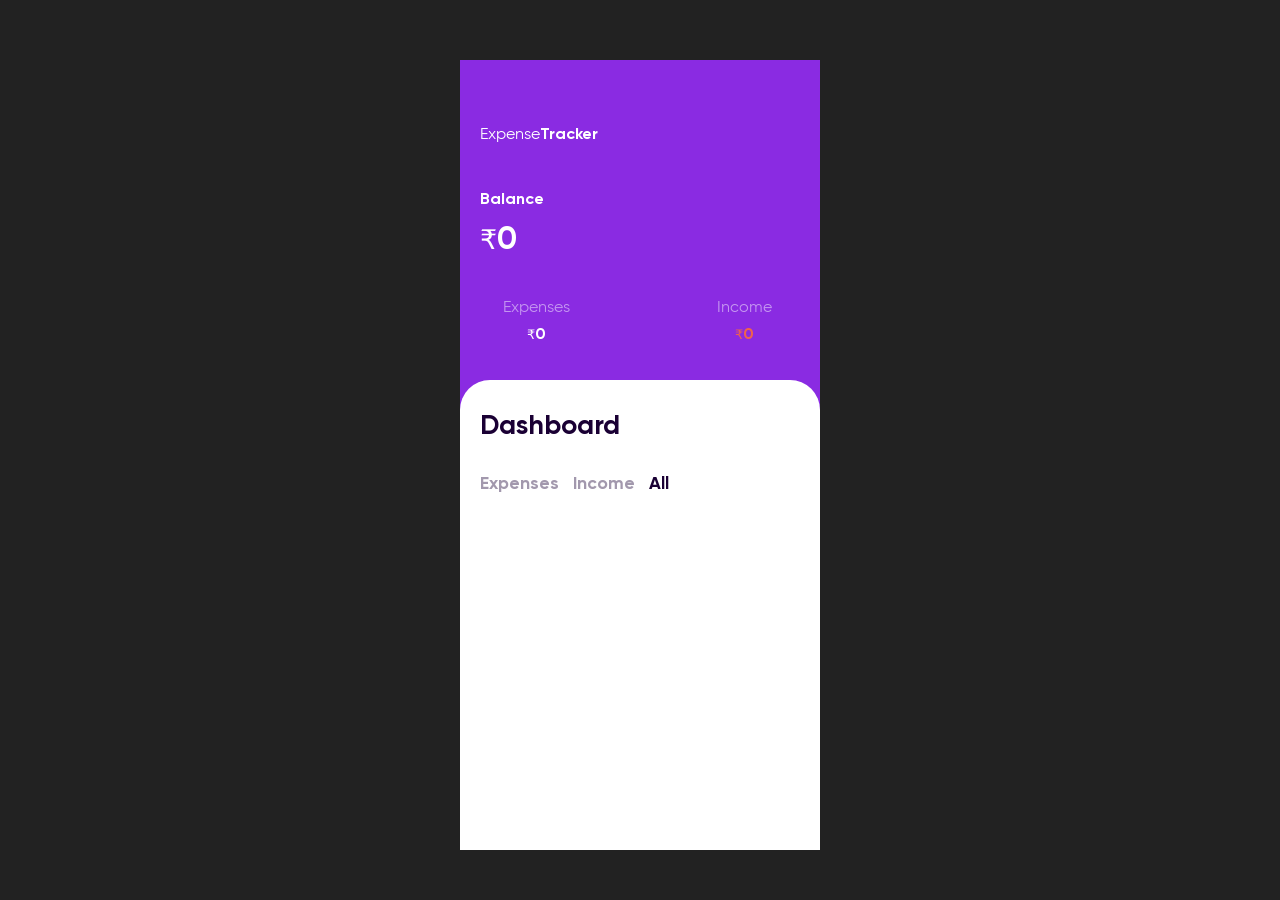
<file: index.html>
<!DOCTYPE html>
<html lang="en">
<head>
    <meta charset="UTF-8">
    <meta name="viewport" content="width=device-width, initial-scale=1.0">
    <title>Expense Tracker</title>
    <link rel="stylesheet" href="style.css">
</head>
<body>
    <div class="budget-container">
        <div class="app-title">
            <a href="">Expense<b>Tracker</b></a>
        </div>
        <div class="budget-header">
            <div class="balance">
                <div class="title">
                    Balance
                </div>
                <div class="value">
                    <small>₹</small>0
                </div>
            </div>
            <div class="account">
                <div class="income">
                    <div class="title">
                        Expenses
                    </div>
                    <div class="income-total">
                        <small>$</small>0
                    </div>
                </div>
                <div class="chart"></div>
                <div class="outcome">
                    <div class="title">
                        Income
                    </div>
                    <div class="outcome-total">
                        <small>₹</small>0
                    </div>
                </div>
            </div>
        </div>
        <div class="budget-dashboard">
            <div class="dash-title">Dashboard</div>
            <div class="toggle">
                <div class="tab1">Expenses</div>
                <div class="tab2">Income</div>
                <div class="tab3 active">All</div>
            </div>
            <div class="hide" id="income">
                <ul class="list"></ul>
                <div class="input">
                    <input type="text" id="income-title-input" name="title" placeholder="Title">
                    <input type="number" id="income-amount-input" name="amount" placeholder="₹0">
                    <div class="add-income"><img src="icon/plus.png" alt=""></div>
                </div>
            </div>
            <div class="hide" id="expense">
                <ul class="list"></ul>
                <div class="input">
                    <input type="text" id="expense-title-input" name="title" placeholder="Title">
                    <input type="number" id="expense-amount-input" name="amount" placeholder="₹0">
                    <div class="add-expense"><img src="icon/plus.png" alt=""></div>
                </div>
            </div>
            <div id="all">
                <ul class="list"></ul>
            </div>
        </div>
    </div>

    <script src="chart.js"></script>
    <script src="budget.js"></script>
</body>
</html>
</file>
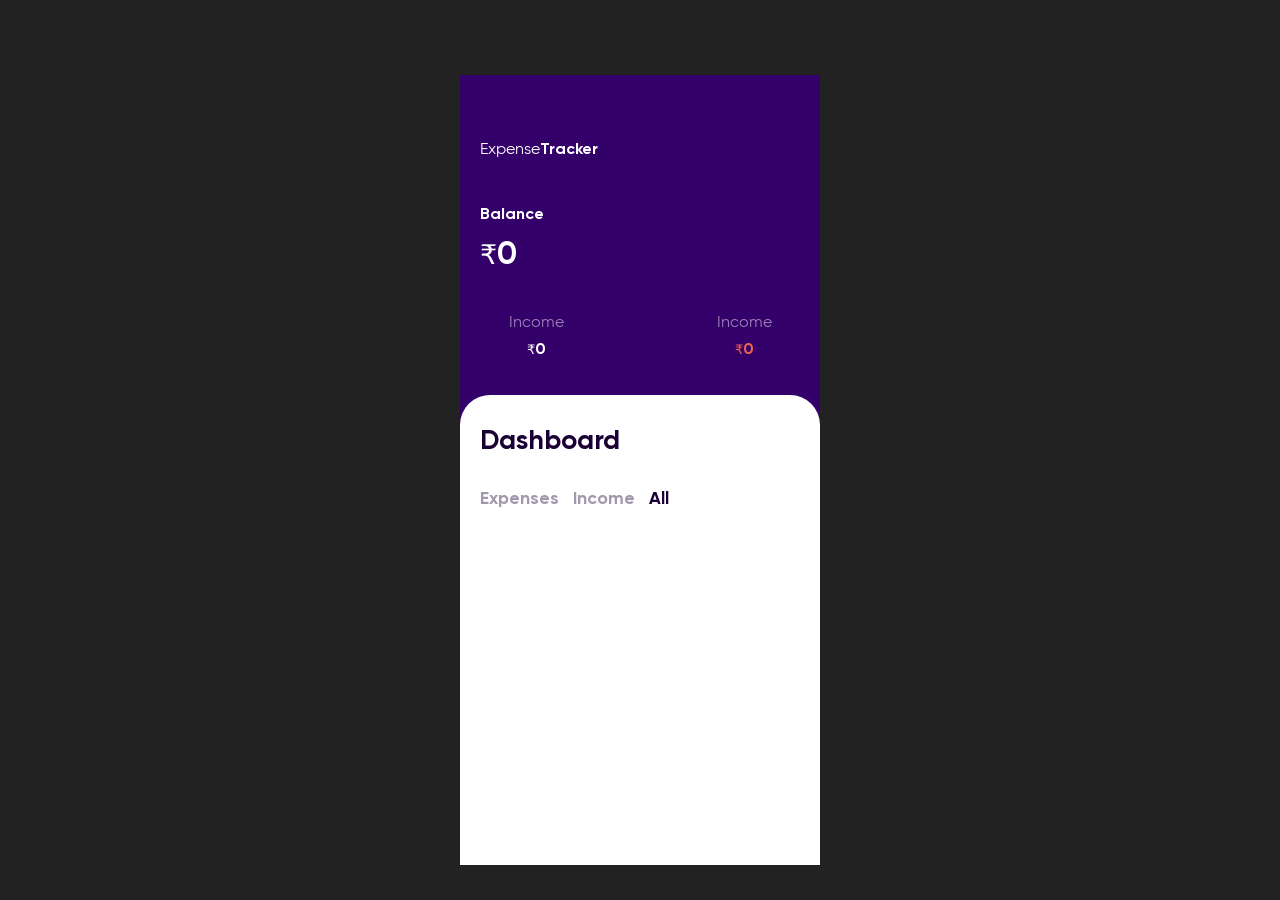
<file: Expense Tracker/index.html>
<!DOCTYPE html>
<html lang="en">
<head>
    <meta charset="UTF-8">
    <meta name="viewport" content="width=device-width, initial-scale=1.0">
    <title>Expense Tracker</title>
    <link rel="stylesheet" href="style.css">
</head>
<body>
    <div class="budget-container">
        <div class="app-title">
            <a href="">Expense<b>Tracker</b></a>
        </div>
        <div class="budget-header">
            <div class="balance">
                <div class="title">
                    Balance
                </div>
                <div class="value">
                    <small>₹</small>0
                </div>
            </div>
            <div class="account">
                <div class="income">
                    <div class="title">
                        Income
                    </div>
                    <div class="income-total">
                        <small>$</small>0
                    </div>
                </div>
                <div class="chart"></div>
                <div class="outcome">
                    <div class="title">
                        Income
                    </div>
                    <div class="outcome-total">
                        <small>₹</small>0
                    </div>
                </div>
            </div>
        </div>
        <div class="budget-dashboard">
            <div class="dash-title">Dashboard</div>
            <div class="toggle">
                <div class="tab1">Expenses</div>
                <div class="tab2">Income</div>
                <div class="tab3 active">All</div>
            </div>
            <div class="hide" id="income">
                <ul class="list"></ul>
                <div class="input">
                    <input type="text" id="income-title-input" name="title" placeholder="Title">
                    <input type="number" id="income-amount-input" name="amount" placeholder="₹0">
                    <div class="add-income"><img src="icon/plus.png" alt=""></div>
                </div>
            </div>
            <div class="hide" id="expense">
                <ul class="list"></ul>
                <div class="input">
                    <input type="text" id="expense-title-input" name="title" placeholder="Title">
                    <input type="number" id="expense-amount-input" name="amount" placeholder="₹0">
                    <div class="add-expense"><img src="icon/plus.png" alt=""></div>
                </div>
            </div>
            <div id="all">
                <ul class="list"></ul>
            </div>
        </div>
    </div>

    <script src="chart.js"></script>
    <script src="budget.js"></script>
</body>
</html>
</file>
<file: style.css>
@font-face {
    font-family: 'Gilroy';
    src: url('font/Gilroy-Regular.woff') format('woff');
    font-weight: bold;
    font-style: normal;
}
@font-face {
    font-family: 'Gilroy Bold';
    src: url('font/Gilroy-Bold.woff') format('woff');
    font-weight: bold;
    font-style: normal;
}

body{
    background-color: #222;
    font-family: 'Gilroy';
}

*{
    font-family: 'Gilroy';
    list-style: none;
    text-decoration: none;
    -webkit-user-select: none;      
    -moz-user-select: none;
    -ms-user-select: none;
    user-select: none;
}

/* REMOVE SPINNERS FROM NUMBER INPUT */
/* Chrome, Safari, Edge, Opera */
input::-webkit-outer-spin-button, input::-webkit-inner-spin-button {
    -webkit-appearance: none;
    margin:0;
}

/* Firefox */
input[type=number] {
  -moz-appearance: textfield;
}

.budget-container{
    position: absolute;
    width: 360px;
    height: 780px;
    top: 50%;
    left: 50%;
    transform: translateX(-50%) translateY(-50%);
    background-color:blueviolet;
    

}

.budget-container .app-title{
    margin-top: 65px;
    margin-left: 20px;
}

.budget-container .app-title a{
    color: #FFF;
}
.budget-container .app-title a b{
    font-family: 'Gilroy Bold';
}

.budget-header{

}

.budget-header .balance{
    margin-top: 45px;
    margin-left: 20px;
}

.budget-header .balance .title{
    color: #FFF;
    font-size: 1em;
    font-family: 'Gilroy Bold';
}

.budget-header .balance .value{
    color: #FFF;
    font-size: 2em;
    margin-top: 10px;
    font-family: 'Gilroy Bold';
}

.budget-header .account{
    display: block;
    width: 310px;
    margin: 35px auto 0;
    line-height: 1.7em;
    text-align: center;
    
}

.budget-header .account .income, .chart, .outcome{
    height: 50px;
    display: inline-block;
    width: 100px;
    vertical-align: middle;
}

.budget-header .account .income .title{
    color: #FFF;
    opacity: 0.5;
}
.budget-header .account .income .income-total{
    color: #FFF;
    font-family: 'Gilroy Bold';
}

.budget-header .account .outcome .title{
    color: #FFF;
    opacity: 0.5;
}
.budget-header .account .outcome .outcome-total{
    color: #f0624d;
    font-family: 'Gilroy Bold';
}

/*/////////////   DASHBOARD    /////////////*/
.budget-dashboard{
    display: block;
    width: 360px;
    height: 470px;
    background-color: #FFF;
    margin-top: 35px;
    border-radius: 30px 30px 0 0;
}

.budget-dashboard .dash-title{
    display: inline-block;
    color: #1a0034;
    font-size: 1.7em;
    margin-left: 20px;
    margin-top: 30px;
    font-family: 'Gilroy Bold';
}

.toggle{
    display: block;
    margin-top: 30px;
    margin-left: 20px;
}

.toggle .tab1, .tab2, .tab3{
    display: inline-block;
    cursor: pointer;
    font-size: 1.1em;
    color: #1a0034;
    font-family: 'Gilroy Bold';
    opacity: 0.4;
}

.toggle .tab2, .tab3{
    margin-left: 10px;
}

.active{
    opacity : 1 !important;
}

.hide{
    display: none;
}

.budget-dashboard input{
    /* MAKE INPUT SELECTABLE */
    -webkit-user-select: auto;      
    -moz-user-select: auto;
    -ms-user-select: auto;
    user-select: auto;
}

/* ////////// ALL ///////////// */
.budget-dashboard #all{
    width: 360px;
    height: 339px;
    position: relative;
}
.budget-dashboard #all ul{
    width: 360px;
    height: 285px;
    list-style: none;
    margin: 0;
    padding: 0;
    margin-top:20px;
    overflow-x: auto;
}

.budget-dashboard #all ul.list li{
    position: relative;
    font-size: 1em;
}

.budget-dashboard #all ul.list li *{
    display: inline-block;
    height: 30px;
    vertical-align: middle;
}

.budget-dashboard #all ul.list li .entry{
    width:250px;
    height: auto;
    padding-left: 20px;
    margin-bottom: 10px;;
    word-wrap: break-word;
    font-family: 'Gilroy Bold';
}

.budget-dashboard #all ul.list li #edit{
    visibility: hidden;
}

.budget-dashboard #all ul.list li #delete{
    position: absolute;
    width:20px;
    height: 20px;
    right: 20px;
    cursor: pointer;
    background-image: url('icon/trash.png');
    background-size: 20px 20px;
    background-repeat: no-repeat;
}

.budget-dashboard #all ul.list li.income{

}
.budget-dashboard #all ul.list li.expense{
    color: #f0624d;
}

/* //////// EXPENSE ////////// */
.budget-dashboard #expense{
    width: 360px;
    height: 339px;
    position: relative;
}

.budget-dashboard #expense .input{
    position: absolute;
    display: block;
    width: 360px;
    bottom: 0;
    border-top: 1px solid #ccc;
}

.budget-dashboard #expense .input *{
    display: inline-block;
    vertical-align: middle;
}

.budget-dashboard #expense .input input#expense-title-input{
    height: 40px;
    width : 150px;
    padding-left: 10px;
    font-size: 1.2em;
    font-family: 'Gilroy';
    margin: 5px;
    margin-left: 10px;
    margin-right: 10px;
    border-radius: 10px 0 0 10px;
    border: none;
}

.budget-dashboard #expense .input input#expense-amount-input{
    height: 40px;
    width : 110px;
    padding-left: 10px;
    font-size: 1.2em;
    font-family: 'Gilroy';
    margin: 5px;
    margin-left: -10px;
    border-radius: 0 10px 10px 0;
    border: none;
}

.budget-dashboard #expense .input .add-expense img{
    width: 40px;
    height: 40px;
    cursor: pointer;
}

.budget-dashboard #expense ul{
    width: 360px;
    height: 285px;
    list-style: none;
    margin: 0;
    padding: 0;
    margin-top:20px;
    overflow-x: auto;
}

.budget-dashboard #expense ul.list li{
    position: relative;
    font-size: 1em;
}

.budget-dashboard #expense ul.list li *{
    display: inline-block;
    height: 30px;
    vertical-align: middle;
}

.budget-dashboard #expense ul.list li .entry{
    width:250px;
    height: auto;
    padding-left: 20px;
    margin-bottom: 10px;;
    word-wrap: break-word;
    font-family: 'Gilroy Bold';
    color: #f0624d;
}

.budget-dashboard #expense ul.list li #edit{
    position: absolute;
    width:20px;
    height: 20px;
    right: 50px;
    cursor: pointer;
    background-image: url("icon/edit.png");
    background-size: 20px 20px;
    background-repeat: no-repeat;
}

.budget-dashboard #expense ul.list li #delete{
    position: absolute;
    width:20px;
    height: 20px;
    right: 20px;
    cursor: pointer;
    background-image: url('icon/trash.png');
    background-size: 20px 20px;
    background-repeat: no-repeat;
}

/* /////// INCOME //////// */
.budget-dashboard #income{
    width: 360px;
    height: 339px;
    position: relative;
}

.budget-dashboard #income .input{
    position: absolute;
    display: block;
    width: 360px;
    bottom: 0;
    border-top: 1px solid #ccc;
}

.budget-dashboard #income .input *{
    display: inline-block;
    vertical-align: middle;
}

.budget-dashboard #income .input input#income-title-input{
    height: 40px;
    width : 150px;
    padding-left: 10px;
    font-size: 1.2em;
    font-family: 'Gilroy';
    margin: 5px;
    margin-left: 10px;
    border-radius: 10px 0 0 10px;
    border: none;
}

.budget-dashboard #income .input input#income-amount-input{
    height: 40px;
    width : 110px;
    padding-left: 10px;
    font-size: 1.2em;
    font-family: 'Gilroy';
    margin: 5px;
    margin-left: -10px;
    border-radius: 0 10px 10px 0;
    border: none;
}

.budget-dashboard #income .input .add-income img{
    width: 40px;
    height: 40px;
    cursor: pointer;
}

.budget-dashboard #income ul{
    width: 360px;
    height: 285px;
    list-style: none;
    margin: 0;
    padding: 0;
    margin-top:20px;
    overflow-x: auto;
}

.budget-dashboard #income ul.list li{
    position: relative;
    font-size: 1em;
}

.budget-dashboard #income ul.list li *{
    display: inline-block;
    height: 30px;
    vertical-align: middle;
}

.budget-dashboard #income ul.list li .entry{
    width:250px;
    height: auto;
    padding-left: 20px;
    margin-bottom: 10px;;
    word-wrap: break-word;
    font-family: 'Gilroy Bold';
}

.budget-dashboard #income ul.list li #edit{
    position: absolute;
    width:20px;
    height: 20px;
    right: 50px;
    cursor: pointer;
    background-image: url("icon/edit.png");
    background-size: 20px 20px;
    background-repeat: no-repeat;
}

.budget-dashboard #income ul.list li #delete{
    position: absolute;
    width:20px;
    height: 20px;
    right: 20px;
    cursor: pointer;
    background-image: url('icon/trash.png');
    background-size: 20px 20px;
    background-repeat: no-repeat;
}
</file>
<file: Expense Tracker/style.css>
@font-face {
    font-family: 'Gilroy';
    src: url('font/Gilroy-Regular.woff') format('woff');
    font-weight: bold;
    font-style: normal;
}
@font-face {
    font-family: 'Gilroy Bold';
    src: url('font/Gilroy-Bold.woff') format('woff');
    font-weight: bold;
    font-style: normal;
}

body{
    background-color: #222;
    font-family: 'Gilroy';
}

*{
    font-family: 'Gilroy';
    list-style: none;
    text-decoration: none;
    -webkit-user-select: none;      
    -moz-user-select: none;
    -ms-user-select: none;
    user-select: none;
}

/* REMOVE SPINNERS FROM NUMBER INPUT */
/* Chrome, Safari, Edge, Opera */
input::-webkit-outer-spin-button, input::-webkit-inner-spin-button {
    -webkit-appearance: none;
    margin:0;
}

/* Firefox */
input[type=number] {
  -moz-appearance: textfield;
}

.budget-container{
    position: absolute;
    width: 360px;
    height: 750px;
    top: 50%;
    left: 50%;
    transform: translateX(-50%) translateY(-50%);
    background-color: #34006a;

}

.budget-container .app-title{
    margin-top: 65px;
    margin-left: 20px;
}

.budget-container .app-title a{
    color: #FFF;
}
.budget-container .app-title a b{
    font-family: 'Gilroy Bold';
}

.budget-header{

}

.budget-header .balance{
    margin-top: 45px;
    margin-left: 20px;
}

.budget-header .balance .title{
    color: #FFF;
    font-size: 1em;
    font-family: 'Gilroy Bold';
}

.budget-header .balance .value{
    color: #FFF;
    font-size: 2em;
    margin-top: 10px;
    font-family: 'Gilroy Bold';
}

.budget-header .account{
    display: block;
    width: 310px;
    margin: 35px auto 0;
    line-height: 1.7em;
    text-align: center;
    
}

.budget-header .account .income, .chart, .outcome{
    height: 50px;
    display: inline-block;
    width: 100px;
    vertical-align: middle;
}

.budget-header .account .income .title{
    color: #FFF;
    opacity: 0.5;
}
.budget-header .account .income .income-total{
    color: #FFF;
    font-family: 'Gilroy Bold';
}

.budget-header .account .outcome .title{
    color: #FFF;
    opacity: 0.5;
}
.budget-header .account .outcome .outcome-total{
    color: #f0624d;
    font-family: 'Gilroy Bold';
}

/*/////////////   DASHBOARD    /////////////*/
.budget-dashboard{
    display: block;
    width: 360px;
    height: 470px;
    background-color: #FFF;
    margin-top: 35px;
    border-radius: 30px 30px 0 0;
}

.budget-dashboard .dash-title{
    display: inline-block;
    color: #1a0034;
    font-size: 1.7em;
    margin-left: 20px;
    margin-top: 30px;
    font-family: 'Gilroy Bold';
}

.toggle{
    display: block;
    margin-top: 30px;
    margin-left: 20px;
}

.toggle .tab1, .tab2, .tab3{
    display: inline-block;
    cursor: pointer;
    font-size: 1.1em;
    color: #1a0034;
    font-family: 'Gilroy Bold';
    opacity: 0.4;
}

.toggle .tab2, .tab3{
    margin-left: 10px;
}

.active{
    opacity : 1 !important;
}

.hide{
    display: none;
}

.budget-dashboard input{
    /* MAKE INPUT SELECTABLE */
    -webkit-user-select: auto;      
    -moz-user-select: auto;
    -ms-user-select: auto;
    user-select: auto;
}

/* ////////// ALL ///////////// */
.budget-dashboard #all{
    width: 360px;
    height: 339px;
    position: relative;
}
.budget-dashboard #all ul{
    width: 360px;
    height: 285px;
    list-style: none;
    margin: 0;
    padding: 0;
    margin-top:20px;
    overflow-x: auto;
}

.budget-dashboard #all ul.list li{
    position: relative;
    font-size: 1em;
}

.budget-dashboard #all ul.list li *{
    display: inline-block;
    height: 30px;
    vertical-align: middle;
}

.budget-dashboard #all ul.list li .entry{
    width:250px;
    height: auto;
    padding-left: 20px;
    margin-bottom: 10px;;
    word-wrap: break-word;
    font-family: 'Gilroy Bold';
}

.budget-dashboard #all ul.list li #edit{
    visibility: hidden;
}

.budget-dashboard #all ul.list li #delete{
    position: absolute;
    width:20px;
    height: 20px;
    right: 20px;
    cursor: pointer;
    background-image: url('icon/trash.png');
    background-size: 20px 20px;
    background-repeat: no-repeat;
}

.budget-dashboard #all ul.list li.income{

}
.budget-dashboard #all ul.list li.expense{
    color: #f0624d;
}

/* //////// EXPENSE ////////// */
.budget-dashboard #expense{
    width: 360px;
    height: 339px;
    position: relative;
}

.budget-dashboard #expense .input{
    position: absolute;
    display: block;
    width: 360px;
    bottom: 0;
    border-top: 1px solid #ccc;
}

.budget-dashboard #expense .input *{
    display: inline-block;
    vertical-align: middle;
}

.budget-dashboard #expense .input input#expense-title-input{
    height: 40px;
    width : 150px;
    padding-left: 10px;
    font-size: 1.2em;
    font-family: 'Gilroy';
    margin: 5px;
    margin-left: 10px;
    margin-right: 10px;
    border-radius: 10px 0 0 10px;
    border: none;
}

.budget-dashboard #expense .input input#expense-amount-input{
    height: 40px;
    width : 110px;
    padding-left: 10px;
    font-size: 1.2em;
    font-family: 'Gilroy';
    margin: 5px;
    margin-left: -10px;
    border-radius: 0 10px 10px 0;
    border: none;
}

.budget-dashboard #expense .input .add-expense img{
    width: 40px;
    height: 40px;
    cursor: pointer;
}

.budget-dashboard #expense ul{
    width: 360px;
    height: 285px;
    list-style: none;
    margin: 0;
    padding: 0;
    margin-top:20px;
    overflow-x: auto;
}

.budget-dashboard #expense ul.list li{
    position: relative;
    font-size: 1em;
}

.budget-dashboard #expense ul.list li *{
    display: inline-block;
    height: 30px;
    vertical-align: middle;
}

.budget-dashboard #expense ul.list li .entry{
    width:250px;
    height: auto;
    padding-left: 20px;
    margin-bottom: 10px;;
    word-wrap: break-word;
    font-family: 'Gilroy Bold';
    color: #f0624d;
}

.budget-dashboard #expense ul.list li #edit{
    position: absolute;
    width:20px;
    height: 20px;
    right: 50px;
    cursor: pointer;
    background-image: url("icon/edit.png");
    background-size: 20px 20px;
    background-repeat: no-repeat;
}

.budget-dashboard #expense ul.list li #delete{
    position: absolute;
    width:20px;
    height: 20px;
    right: 20px;
    cursor: pointer;
    background-image: url('icon/trash.png');
    background-size: 20px 20px;
    background-repeat: no-repeat;
}

/* /////// INCOME //////// */
.budget-dashboard #income{
    width: 360px;
    height: 339px;
    position: relative;
}

.budget-dashboard #income .input{
    position: absolute;
    display: block;
    width: 360px;
    bottom: 0;
    border-top: 1px solid #ccc;
}

.budget-dashboard #income .input *{
    display: inline-block;
    vertical-align: middle;
}

.budget-dashboard #income .input input#income-title-input{
    height: 40px;
    width : 150px;
    padding-left: 10px;
    font-size: 1.2em;
    font-family: 'Gilroy';
    margin: 5px;
    margin-left: 10px;
    border-radius: 10px 0 0 10px;
    border: none;
}

.budget-dashboard #income .input input#income-amount-input{
    height: 40px;
    width : 110px;
    padding-left: 10px;
    font-size: 1.2em;
    font-family: 'Gilroy';
    margin: 5px;
    margin-left: -10px;
    border-radius: 0 10px 10px 0;
    border: none;
}

.budget-dashboard #income .input .add-income img{
    width: 40px;
    height: 40px;
    cursor: pointer;
}

.budget-dashboard #income ul{
    width: 360px;
    height: 285px;
    list-style: none;
    margin: 0;
    padding: 0;
    margin-top:20px;
    overflow-x: auto;
}

.budget-dashboard #income ul.list li{
    position: relative;
    font-size: 1em;
}

.budget-dashboard #income ul.list li *{
    display: inline-block;
    height: 30px;
    vertical-align: middle;
}

.budget-dashboard #income ul.list li .entry{
    width:250px;
    height: auto;
    padding-left: 20px;
    margin-bottom: 10px;;
    word-wrap: break-word;
    font-family: 'Gilroy Bold';
}

.budget-dashboard #income ul.list li #edit{
    position: absolute;
    width:20px;
    height: 20px;
    right: 50px;
    cursor: pointer;
    background-image: url("icon/edit.png");
    background-size: 20px 20px;
    background-repeat: no-repeat;
}

.budget-dashboard #income ul.list li #delete{
    position: absolute;
    width:20px;
    height: 20px;
    right: 20px;
    cursor: pointer;
    background-image: url('icon/trash.png');
    background-size: 20px 20px;
    background-repeat: no-repeat;
}
</file>
